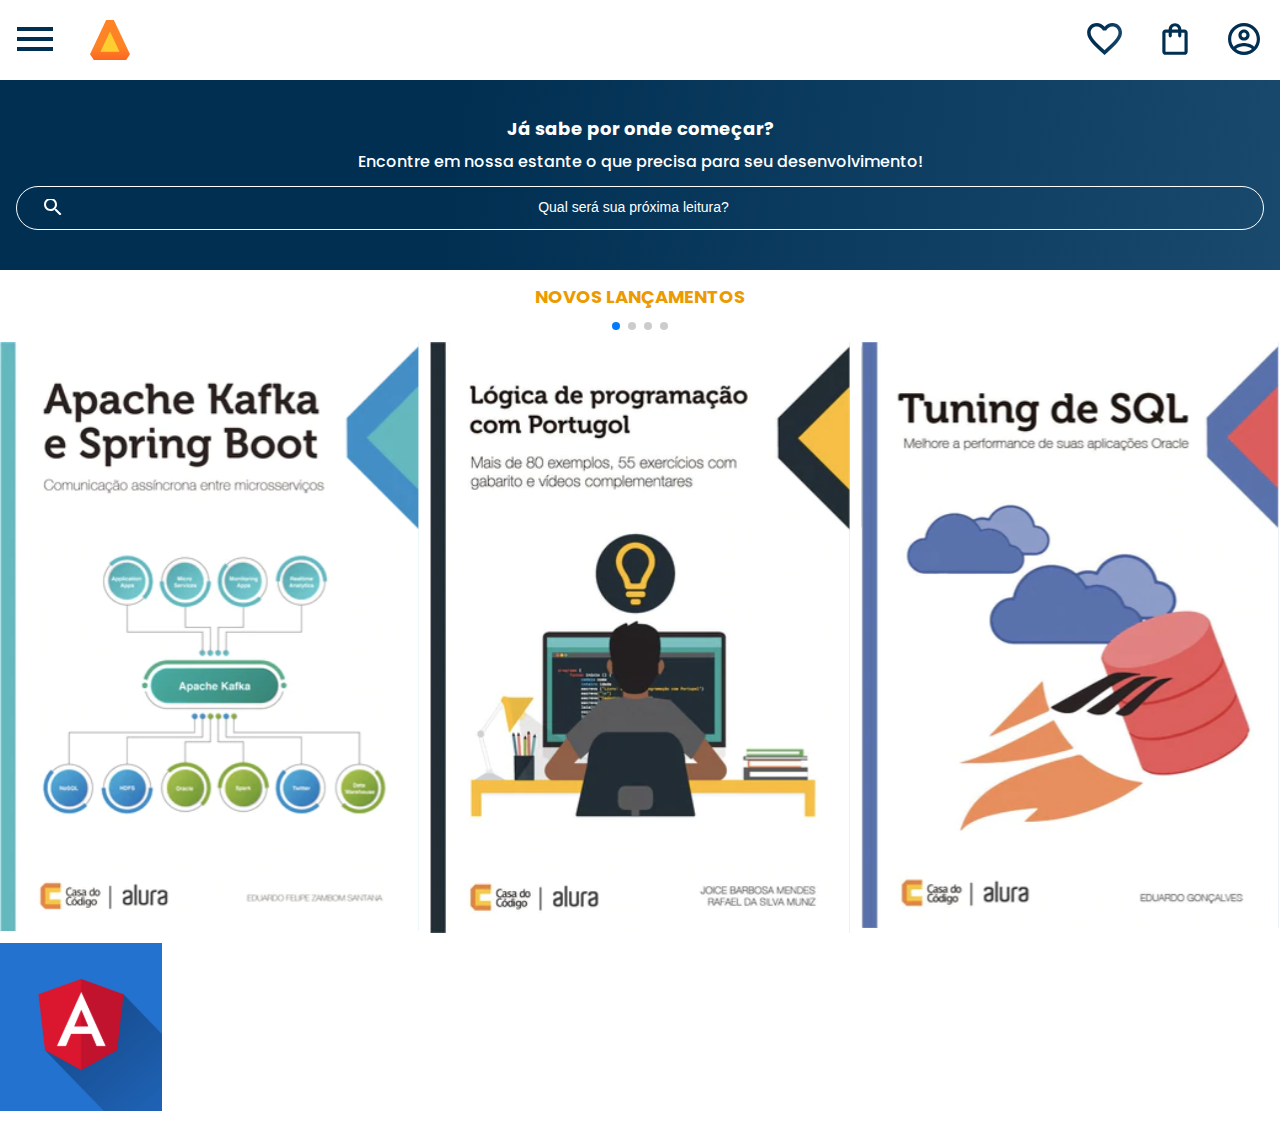
<file: index.html>
<!DOCTYPE html>
<html>

<head>
  <meta charset="UTF-8">
  <meta name="viewport" content="width=device-width, initial-scale=1.0">
  <title>AluraBooks</title>
  <link rel="stylesheet" href="reset.css">
  <link rel="preconnect" href="https://fonts.googleapis.com">
  <link rel="preconnect" href="https://fonts.gstatic.com" crossorigin>
  <link href="https://fonts.googleapis.com/css2?family=Poppins:wght@300;400;500;700&display=swap" rel="stylesheet">
  <link rel="stylesheet" href="https://cdn.jsdelivr.net/npm/swiper@11/swiper-bundle.min.css" />
  <link rel="stylesheet" href="style.css">
</head>

<body>
    <header class="cabeçalho">
      <div class="container">
        <input type="checkbox" id="menu" class="container__botao" />
        <label for="menu">
          <span class="cabeçalho__menu-hamburguer container__imagem"></span>
        </label>
        <ul class="lista-menu">
          <li class="lista-menu__titulo">Categorias</li>
          <li class="lista-menu__item">
            <a href="#" class="lista-menu__link">Programação</a>
          </li>
          <li class="lista-menu__item">
            <a href="#" class="lista-menu__link">Front-end</a>
          </li>
          <li class="lista-menu__item">
            <a href="#" class="lista-menu__link">Infraestrutura</a>
          </li>
          <li class="lista-menu__item">
            <a href="#" class="lista-menu__link">Business</a>
          </li>
          <li class="lista-menu__item">
            <a href="#" class="lista-menu__link">Design & UX</a>
          </li>
        </ul>
        <img src="img/Logo.svg" alt="Logo da Alurabooks" class="container__imagem">
      </div>
      <div class="container">
        <a href="#"><img src="img/Favoritos.svg" alt="Meus favoritos" class="container__imagem"></a>
        <a href="#"><img src="img/Compras.svg" alt="Carrinhos de compras" class="container__imagem"></a>
        <a href="#"><img src="img/Usuario.svg" alt="Meu perfil" class="container__imagem"></a>
      </div>
    </header>
  
    <section class="banner">
      <h2 class="banner__titulo">Já sabe por onde começar?</h2>
      <p class="banner__texto">Encontre em nossa estante o que precisa para seu desenvolvimento!
      <p>
        <input type="search" class="banner__pesquisa" placeholder="Qual será sua próxima leitura?">
    </section>
  
    <section class="carrossel">
      <h2 class="carrossel__titulo">Novos lançamentos</h2>
      <!-- Slider main container -->
      <div class="swiper">
        <!-- Additional required wrapper -->
        <!-- If we need pagination -->
        <div class="swiper-pagination"></div>
  
        <div class="swiper-wrapper">
          <!-- Slides -->
          <div class="swiper-slide">
            <img src="img/livros/ApacheKafkalivro1.svg" alt="" />
          </div>
          <div class="swiper-slide">
            <img src="img/livros/Portugollivro2.svg" alt="" />
          </div>
          <div class="swiper-slide">
            <img src="img/livros/Tuninglivro3.svg" alt="" />
          </div>
          <div class="swiper-slide">
            <img src="img/livros/Liderançalivro4.svg" alt="" />
          </div>
          <div class="swiper-slide">
            <img src="img/livros/Gestão2livro5.svg" alt="" />
          </div>
          <div class="swiper-slide">
            <img src="img/livros/Nodejslivro7.svg" alt="" />
          </div>
   
          <!-- If we need pagination -->
          <div class="swiper-pagination"></div>
  
          <!-- If we need navigation buttons -->
          <div class="swiper-button-prev"></div>
          <div class="swiper-button-next"></div>
        </div>

        <div class="card">

          <div class="card__descricao">
            <div class="descricao">
              <img src="/img/Angular.svg " alt="" class="descricao__imagem">
            </div>
          </div>
          <div class="card__botoes"></div>

        </div>
    </section>
  
    <script src="https://cdn.jsdelivr.net/npm/swiper@11/swiper-bundle.min.js"></script>

    <script src="https://cdn.jsdelivr.net/npm/swiper@11/swiper-bundle.min.js"></script>
<script>
  const swiper = new Swiper(".swiper", {
    spaceBetween: 10,
    slidesPerView: 3,
    pagination: {
      el: ".swiper-pagination",
      type: "bullets",
    },
  });
</script>

  </body>
  
  </html>
</file>
<file: style.css>
@import url("styles/header.css");
@import url("/styles/banner.css");
@import url('/styles/carrossel.css');
:root {
    --cor-de-fundo: #EBECEE;
    --branco: #FFFFFF;
    --laranja: #eb9b00;
    --azul-degrade: linear-gradient(97.54deg, #002f52 35.49%, #326589 165.37%);
    --fonte-principal: "Poppins";

}

body{
    background-color: var(--cor-de-fundo);
    font-family: var(--fonte-principal);
    font-size: 16px;
    font-weight: 400;
}
</file>
